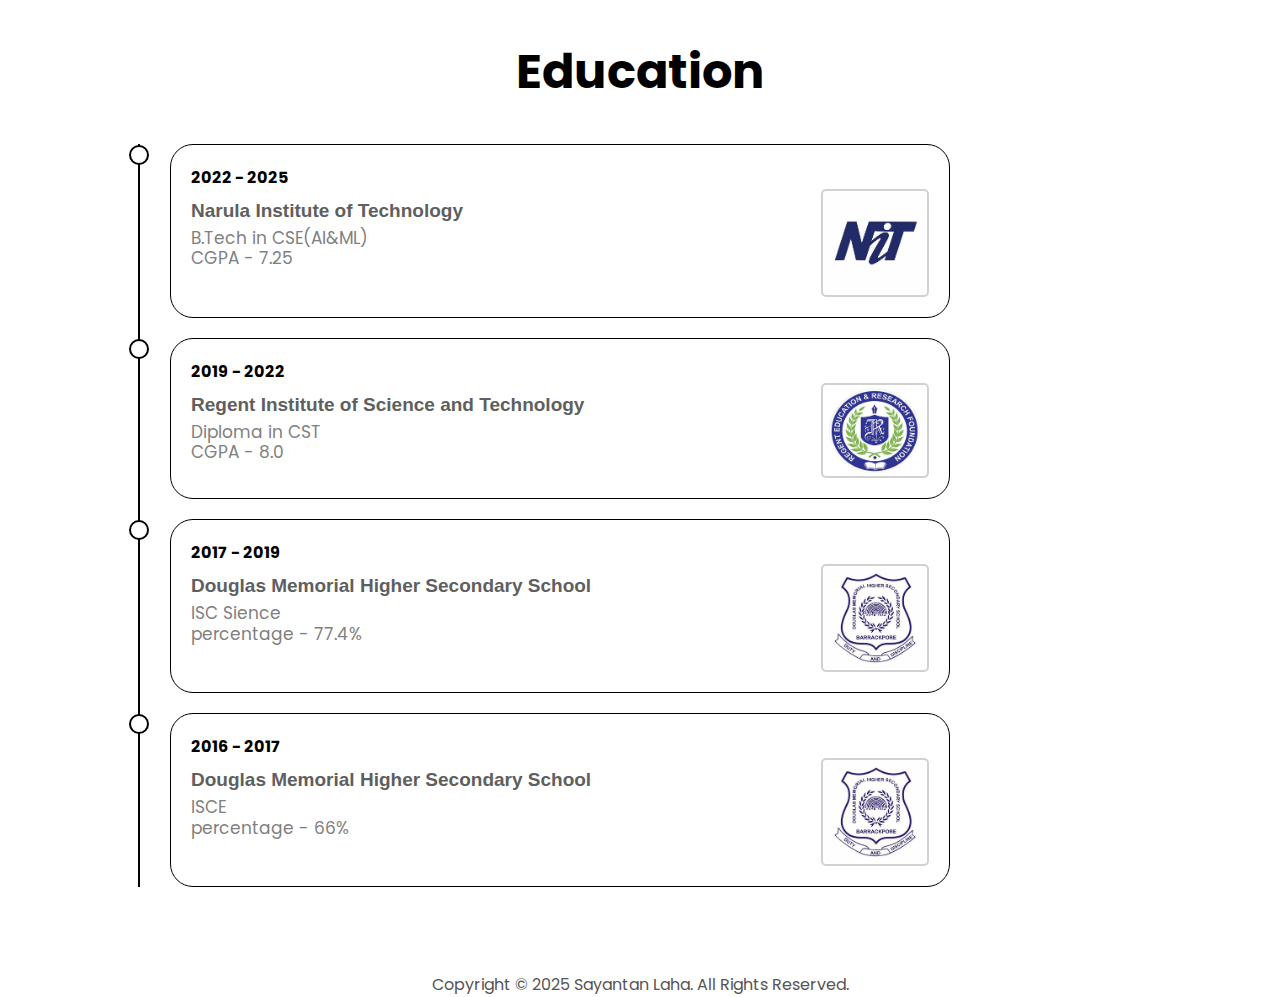
<file: career.html>
<!DOCTYPE html>
<html lang="en">
<head>
    <meta charset="UTF-8">
    <meta name="viewport" content="width=device-width, initial-scale=1.0">
    <title>Document</title>
    <link rel="stylesheet" href="./index.css">
</head>
<body>
    <section class="career">
        <h1 class="title">Education</h1>
        <main class="row">
            <section class="col">
                
                <div class="contents">
                    
                    <div class="box">
                        <h4>2022 - 2025</h4>
                        <h3>Narula Institute of Technology</h3>
                        <p>B.Tech in CSE(AI&ML)</p>
                        <P>CGPA - 7.25</P>
                        <a href="https://www.nit.ac.in/"><img src="./education logos/nit jis.jpg" alt=""></a>    
                    </div>
    
                    <div class="box">
                        <h4>2019 - 2022</h4>
                        <h3>Regent Institute of Science and Technology</h3>
                        <p>Diploma in CST</p>
                        <p>CGPA - 8.0</p>
                        <a href="https://www.rist.in/"><img src="./education logos/rist.jpg" alt=""></a>
                    </div>
    
                    <div class="box">
                        <h4>2017 - 2019</h4>
                        <h3>Douglas Memorial Higher Secondary School</h3>
                        <p>ISC Sience</p>
                        <p>percentage - 77.4%</p>
                        <a href="https://www.dmhss.org/"><img src="./education logos/dmhss.jpg" alt=""></a>
                    </div>

                    <div class="box">
                        <h4>2016 - 2017</h4>
                        <h3>Douglas Memorial Higher Secondary School</h3>
                        <p>ISCE</p>
                        <P>percentage - 66%</P>
                        <a href="https://www.dmhss.org/"><img src="./education logos/dmhss.jpg" alt=""></a>
                    </div>

                </div>
            </section> 
        </main>      
    </section>
    
<footer>
    <p>Copyright © 2025 Sayantan Laha. All Rights Reserved.</p>
</footer>
</body>
</html>
</file>
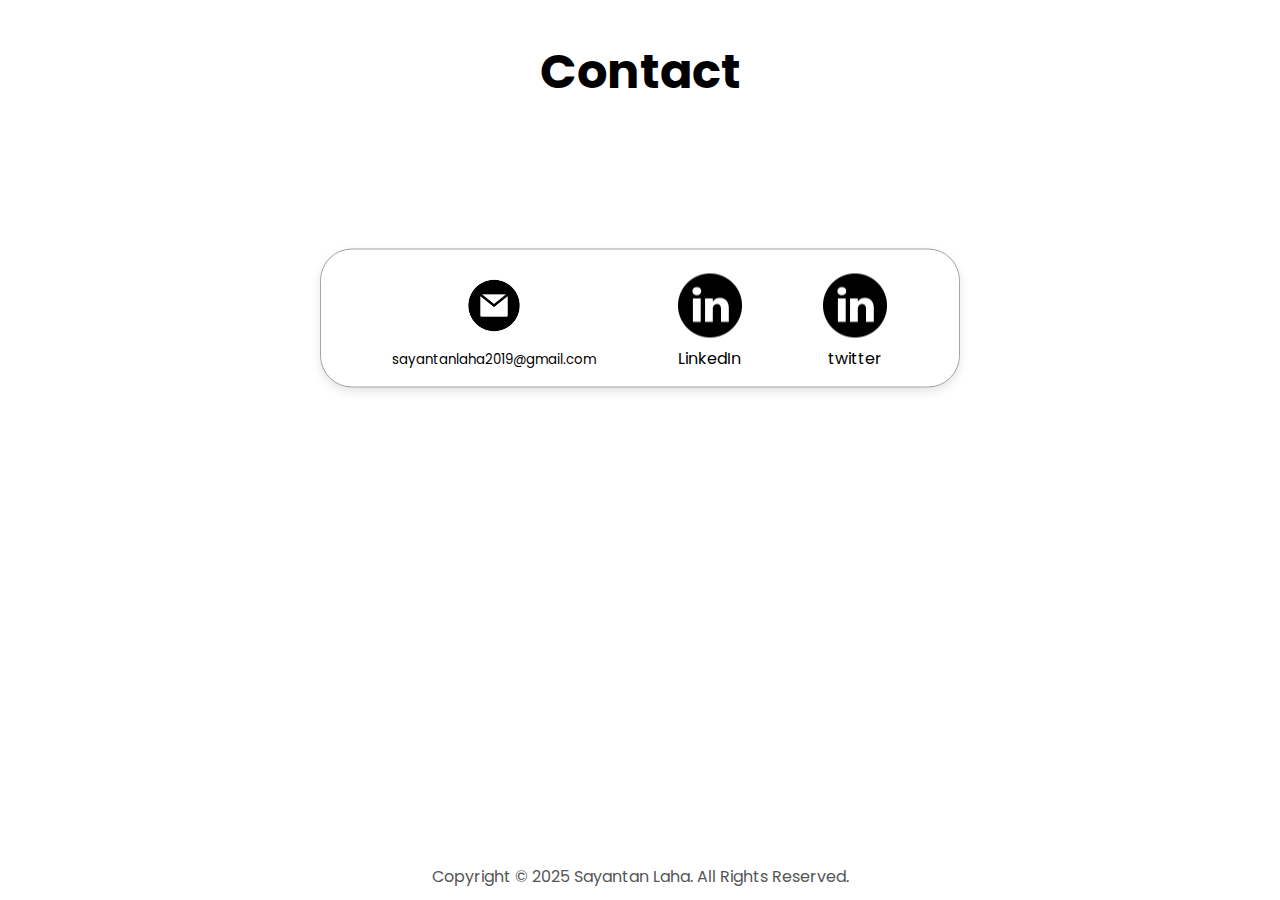
<file: contact.html>
<!DOCTYPE html>
<html lang="en">
<head>
    <meta charset="UTF-8">
    <meta name="viewport" content="width=device-width, initial-scale=1.0">
    <link rel="stylesheet" href="./index.css">
    <link rel="stylesheet" href="./media-queree.css">
    <title>Document</title>
</head>
<body>
    <section class="contact">
        <div class="boundary">
            <h1 class="title">Contact</h1>
            <div class="info-box">
                <div class="info-container">
                    <img src="./assets/email.png" alt="Email icon" class="icon contact-icon email-icon">
                    <p><a href="sayantanlaha2019@gmail.com" style="font-size: smaller;">sayantanlaha2019@gmail.com</a></p>
                </div>

                <div class="info-container">
                    <img src="./assets/linkedin.png" alt="linked icon" class="icon contact-icon">
                    <p><a href="https://www.linkedin.com/in/sayantan-laha/">LinkedIn</a></p>
                </div>

                <div class="info-container">
                    <img src="./assets/linkedin.png" alt="linked icon" class="icon contact-icon">
                    <p><a href="https://www.linkedin.com/in/sayantan-laha/">twitter</a></p>
                </div>
           
            </div>           
        </div>
    </section>

    <footer>
        <p>Copyright © 2025 Sayantan Laha. All Rights Reserved.</p>
    </footer>
</body>
</html>
</file>
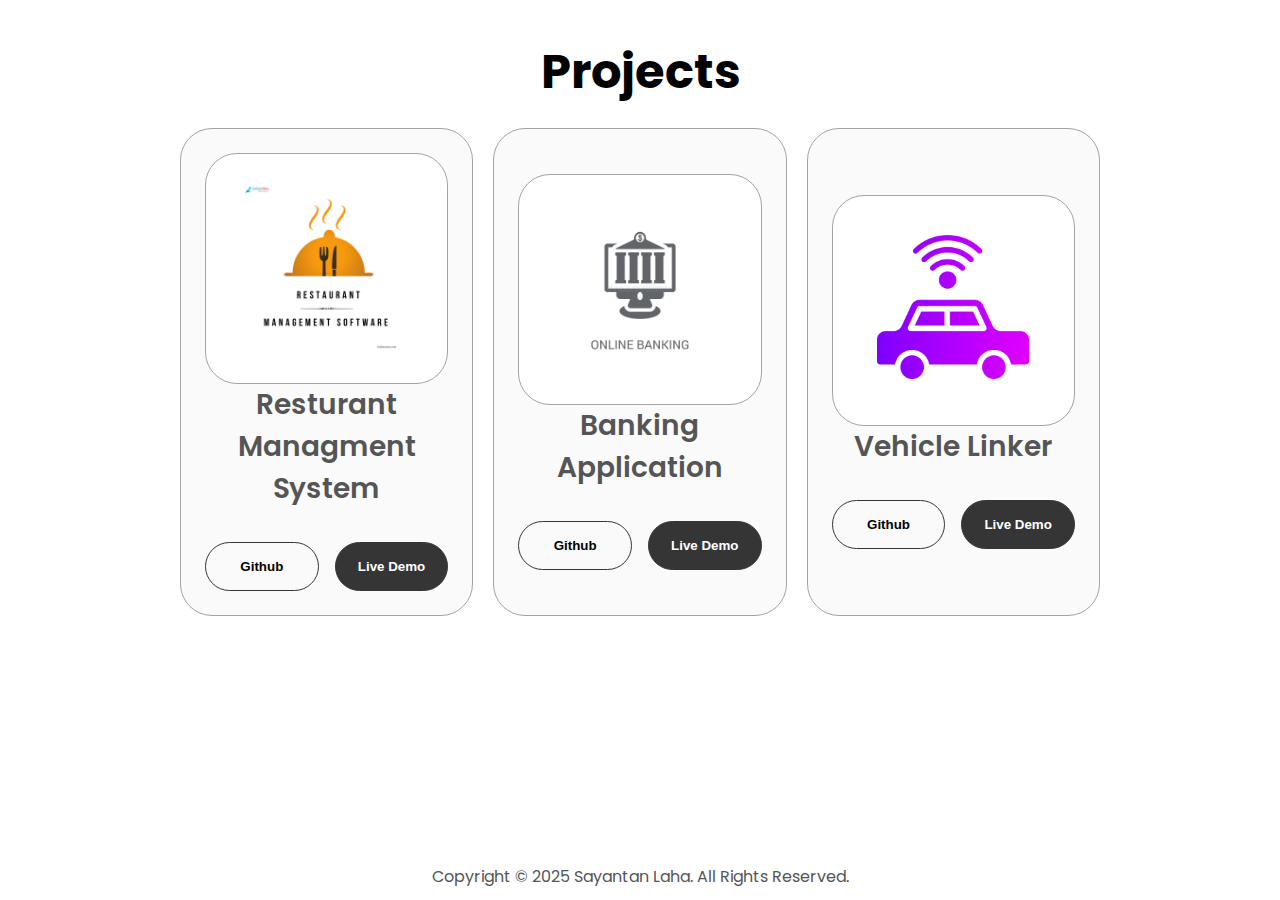
<file: project.html>
<!DOCTYPE html>
<html lang="en">

<head>
  <meta charset="UTF-8">
  <meta name="viewport" content="width=device-width, initial-scale=1.0">
  <title>Document</title>
  <link rel="stylesheet" href="./index.css">
  <link rel="stylesheet" href="./media-queree.css">
</head>

<body>
  <section class="project">
    <h1 class="title">Projects</h1>
    <div class="project-container">

      
      <!-- project1 -->
      <div class="first">
        <div class="projects-sections">
          <div class="first-project">
            <img src="./assets/resturant-managment-system.jpg" alt="" class="project-img">
          </div>
          <h2 class="project-title">Resturant Managment System</h2>
          <div class="btn-container">
            <button class="btn btn-color2">Github</button>
            <button class="btn btn-color1">Live Demo</button>
          </div>
        </div>
      </div>

      <!-- project2 -->
      <div class="first">
        <div class="projects-sections">
          <div class="first-project">
            <img src="./assets/online banking.webp" alt="" class="project-img">
          </div>
          <h2 class="project-title">Banking Application</h2>
          <div class="btn-container">
            <button class="btn btn-color2">Github</button>
            <button class="btn btn-color1">Live Demo</button>
          </div>
        </div>
      </div>

      <!-- project3 -->
      
      <div class="first">
        <div class="projects-sections">
          <div class="first-project">
            <img src="./assets/smart-face-vehicle-linker.png" alt="" class="project-img">
          </div>
          <h2 class="project-title">Vehicle Linker</h2>
          <div class="btn-container">
            <button class="btn btn-color2">Github</button>
            <button class="btn btn-color1">Live Demo</button>
          </div>
        </div>
      </div>

    </div>


  </section>
  <footer>
    <p>Copyright © 2025 Sayantan Laha. All Rights Reserved.</p>
  </footer>
</body>


</html>
</file>
<file: index.css>
@import url("https://fonts.googleapis.com/css2?family=Poppins:wght@300;400;500;600&display=swap");

* {
    margin: 0;
    padding: 0;
    
}

body {
    font-family: "Poppins", sans-serif;
}

html {
    scroll-behavior: smooth;
}

nav,
.nav-link {
    display: flex;
}

nav {
    justify-content: space-around;
    align-items: center;
    height: 15vh;


}

.nav-link {
    gap: 2rem;
    list-style: none;
    font-size: 1.2rem;
}

li {
    color: black;
    border: 2px solid black;
    border-radius: 30px;
    padding: 4px;
    transition: transform 0.2s, background-color 0.3s;

}

li:hover {
    background-color: black;
    transform: scale(1.2);
}

a {
    text-decoration: none;
    color: black;
}

a:hover {
    font-weight: bold;
    color: white;

}

.name-logo {
    font-size: 2rem;

}

.name-logo:hover {
    cursor: default;
}

/* hamburgger css */

#hamburgger-nav {
    display: none;
}

.hamburgger-menu {
    position: fixed;
    top: 20px;
    right: 20px;
    background-color: rgba(255, 255, 255, 0.504); /* Semi-transparent background */
    z-index: 1000; /* Ensures it stays on top */
    padding: 15px;
    border-radius: 10px; /* Optional: Makes it look better */
    backdrop-filter: blur(10px); 
}

.hamburgger-icon {
    display: flex;
    flex-direction: column;
    justify-content: space-between;
    height: 24px;
    width: 30px;
    cursor: pointer;
}

.hamburgger-icon span {
    width: 100%;
    height: 2px;
    background-color: black;
    transition: all 0.3 ease-in-out;
}

.menu-link {
    position: absolute;
    top: 100%;
    right: 0;
    background-color: rgba(255, 255, 255, 0.504);
    width: fit-content;
    max-height: 0;
    overflow: hidden;
    transition: all 0.3 ease-in-out;
}

.menu-link a {
    display: block;
    padding: 10px;
    text-align: right;
    font-size: 1.5rem;
    color: black;
    text-decoration: none;
    margin-right: 15px;
    transition: all 0.3 ease-in-out;

}

.menu-link a:hover {
    color: black;
    /* background-color: rgba(255, 255, 255, 0.504); */
    border-radius: 0px;
    border: 0px;
}

.menu-link li {
    display: block;
    list-style: none;
    border: 0px;
    padding: 4px;
}

.menu-link li:hover {
    list-style: none;
    border: 0px;
    border-radius: 0px;
    background-color: rgba(255, 255, 255, 0.504);
    text-decoration: underline;
    text-underline-offset: 0.3rem;
    color: black;


}

.menu-link.open {
    width: 250px;
    height: 300px;
    max-height: 300px;
}

.hamburgger-icon.open span:first-child {
    transform: rotate(45deg) translate(10px, 5px);
}


.hamburgger-icon.open span:nth-child(2) {
    opacity: 0;
}


.hamburgger-icon.open span:last-child {
    transform: rotate(-45deg) translate(10px, -5px);
}

.hamburgger-icon span:first-child {
    transform: none;
}

.hamburgger-icon span:first-child {
    opacity: 1;
}

.hamburgger-icon span:first-child {
    transform: none;
}

/* profile section */

section {
    padding-top: 4vh;
    height: 96vh;
    margin: 0 10rem;
    box-sizing: border-box;
    min-height: fit-content;
}

#profile {
    display: flex;
    justify-content: center;
    gap: 5rem;
    height: 80vh;

}

.profile_pic {
    display: flex;
    height: 400px;
    width: 400px;
    border-radius: 50%;
    border: 1px solid black;
    overflow: hidden;
}

.profile_pic img {
    width: 100%;
    height: 100%;
    object-fit: cover;
    animation: zoom-animation 10s infinite alternate ease-in-out;
}

@keyframes zoom-animation {
    0% {
        transform: scale(1);
    }

    100% {
        transform: scale(1.2);
    }
}

.text {
    align-self: center;
    text-align: center;
}

.text p {
    font-weight: 300;
}

.text_p1 {
    text-align: center;
}

.text_p2 {
    font-size: 1.75rem;
    margin-bottom: 1rem;
}

.title {
    font-size: 3rem;
    text-align: center;
}

/* button */

.btn-container {
    display: flex;
    justify-content: center;
    gap: 1rem;
}

.btn {
    font-weight: 600;
    padding: 1rem;
    width: 8rem;
    border-radius: 3rem;
    transition: all 300ms ease;

}

.btn-color1,
.btn-color2 {
    border: 0.1rem solid rgb(53, 53, 53);

}

.btn-color1,
.btn-color2:hover {

    background-color: rgb(53, 53, 53);
    color: white;
}

.btn-color1:hover {
    background-color: white;
    color: black;
}

.btn-color2 {
    background: none;
}

.btn-color1,
.btn-color2 {
    cursor: pointer;
}

/* social-media */

.socials-media {
    display: flex;
    justify-content: center;
    margin-top: 1rem;
    gap: 1rem;
    transition: all 300ms ease;
}

.icon {
    height: 4rem;
    cursor: pointer;
    gap: 2rem;
    margin-top: .5rem;
}


/* project - section */

#project{
    display: flex;
    justify-content: center;
    gap: 5rem;
    height: 80vh;
}

.first {
    display: flex;
    justify-content: space-around;
    gap: 2rem;
    text-align: center;
    padding: 1.5rem;
    flex-direction: column;
    background: rgb(250, 250, 250);
    border-radius: 2rem;
    border-width: 0.1rem;
    border-style: solid;
    border-image: initial;
    border-color: rgb(163, 163, 163);
}

.project-container {
    display: grid;
    grid-template-columns: repeat(auto-fit, minmax(200px, 1fr));
    gap: 20px;
    padding: 20px;
    max-width: 2000vh;
    margin: auto;
}

/* .project-section {
    display: flex;
    text-align: initial;
    flex-wrap: wrap;
    flex-direction: row;
    justify-content: space-around;
    gap: 2.5rem;
} */

.first-project {
    text-align: center;
    padding: 1.5rem;
    flex: 1 1 0%;
    background: white;
    border-radius: 2rem;
    border-width: 0.1rem;
    border-style: solid;
    border-image: initial;
    border-color: rgb(163, 163, 163);
}

.project-img {
    width: 90%;
    height: 90%;
    border-radius: 2rem;
}

.project-title {
    color: rgb(85, 85, 85);
    font-weight: 600;
    font-size: 1.75rem;
    margin-bottom: 2rem;
}

.btn-container {
    display: flex;
    justify-content: center;
    gap: 1rem;
}

/* contact */
.info-box {
    display: inline-flex;  /* Takes only necessary space */
    justify-content: center;
    align-items: center;
    border-radius: 2rem;
    border: 0.1rem solid rgb(163, 163, 163);
    padding: 1rem 2rem;
    width: fit-content; /* Auto-adjust width */
    max-width: 90vw; /* Prevents it from getting too large */
    background-color: white;
    box-shadow: 0px 4px 10px rgba(0, 0, 0, 0.1);
    margin: 3rem auto; /* Centers the box */

    position: absolute;
    top: 30%;
    left: 50%;
    transform: translate(-50%, -50%);
}

.info-container{
    display: flex;
    align-items: center;
    justify-content: space-around;
    gap: 0.5rem;
    margin: 0 12px 0px 10px;
    flex-wrap: wrap; /* Ensures responsiveness */
}


 
/*footer */

footer{
    text-align: center;
    
}

/* education */

.container{
    width: 100%;
    padding: 35px 10%;
    padding-right: calc(10%-30px);
}

main.row{
    display: grid;
    grid-template-columns: 1fr 1fr;
    grid-column-gap: 20px;
}
.col header.title{
    font-family: Arial, Helvetica, sans-serif;
    padding: 0px 0px 20px 30px;
}

.col .contents{
    padding: 0px 30px;
    border-left: 2px solid black;
    margin: 0 -182px;
}
.col .contents .box{
    position: relative;
    padding: 20px;
    border: 1px solid black;
    background-color: rgb(255, 255, 255);
    color: black;
    cursor: pointer;
    margin-bottom: 20px;
    transition: all .5s;
    border-radius: 23px;
    
}

.col .contents img{
    display: flex;
    width: 100px;
    padding: 2px;
    border: 2px solid rgba(133, 133, 133, 0.375);
    border-radius: 5px;
    justify-content: space-around;
    margin-left: 70vh;
    margin-top: -80px;

    
}

.col .contents .box:hover{
	box-shadow: 0px 3px 12px 0px #ccc;
	border: 1px solid transparent;
    
}

.col .contents .box::before{
    content: '';
    position: absolute;
    width: 16px;
    height: 16px;
    border-radius: 50%;
    right: calc(100% + 22px);
    top: 0;
    background-color: white;
    border: 2px solid black;

}

.box h4{
    position: relative;
    color: black;
}

.box h3{
    font-size: 19px;
    padding: 10px 0px 6px;
    font-family: Arial, Helvetica, sans-serif;
    color: rgb(96, 95, 95);
}

.box p{
    line-height: 1.2;
    color: grey;
    font-size: 17px;
}

p{
    color: rgb(85, 85, 85);
}
</file>
<file: media-queree.css>
@media screen and (max-width: 1200px) {
    #desktop-nav{
        display: none;
    }
    #hamburgger-nav{
        display: flex;

    }
    #profile, .profile_pic {
        display: flex;
        flex-direction: column;
       
    }
    
    .info-box{
        display: flex;
        flex-direction: column;
        align-items: center;
        gap: 1rem;
        margin-top: 20vh;
    }
        
        
    

    .info-container{
        display: flex;
        align-items: center;
        justify-content: flex-start;
        border: 1px solid black;
        padding: 12px;
        border-radius: 20px;
        width: 90%;
        min-width: 200px;
        max-width: 300px;
        gap: 10px;
        
}

main.row{
    display: block;

}



}

@media screen and (max-width: 600px) {
    #desktop-nav{
        display: none;
    }
    #hamburgger-nav{
        display: flex;
    }

    #profile, .profile_pic {
        width: 150px; /* Adjust the size as needed */
        height: 150px;
        border-radius: 50%; /* Keeps it circular */
        display: flex;
        flex-direction: column;
        margin: 20px auto; /* Centers it horizontally */
        object-fit: cover; /* Ensures the image fills the space properly */
        
       
    }

    /* project */

    #project {
        flex-direction: column; /* Stack items vertically */
        gap: 2rem; /* Reduce spacing */
        height: auto; /* Remove fixed height */
        padding: 10px;
    }

    .first {
        width: 90%; /* Limit width */
        margin: auto; /* Center the container */
        padding: 1rem;
    }

    .project-container {
        display: flex;
        flex-direction: column; /* Stack projects vertically */
        align-items: center; /* Center content */
        width: 100%;
    }

    .first-project {
        width: 90%; /* Ensure proper width */
        margin: auto;
    }

    .project-img {
        width: 100%; /* Make images fully responsive */
        height: auto; /* Maintain aspect ratio */
    }

    .project-title {
        font-size: 1.5rem; /* Adjust font size */
        margin-bottom: 1rem;
    }

    .btn-container {
        flex-direction: column; /* Stack buttons */
        align-items: center;
    }

    .btn-container a {
        width: 80%; /* Make buttons wider */
        text-align: center;
        padding: 10px;
    }

    /* contact */
    
    .info-box{
        display: flex;
        flex-direction: column;
        align-items: center;
        gap: 1rem;
        margin-top: 20vh;
    }
        
    .info-container{
        display: flex;
        align-items: center;
        justify-content: flex-start;
        border: 1px solid black;
        padding: 12px;
        border-radius: 20px;
        width: auto;
        min-width: 100px;
        max-width: 300px;
        gap: 10px;    
        
}



/* education  */


.container {
    padding: 20px 5%; /* Reduce padding for smaller screens */
}

main.row {
    display: block; /* Change to single-column layout */
}

.col .contents {
    border-left: none; /* Remove the left border for better readability */
    margin: 0; /* Reset margin */
    padding: 10px; /* Add spacing */
}

.col .contents img {
    width: 80px; /* Reduce image size */
    margin-left: auto; /* Center image */
    margin-right: auto;
    display: block; /* Ensure proper positioning */
    margin-top: 10px;
}

.col .contents .box {
    padding: 15px; /* Reduce box padding */
    border-radius: 15px; /* Adjust border radius */
}

.col .contents .box::before {
    display: none; /* Hide the decorative element */
}

.box h3 {
    font-size: 16px; /* Adjust heading size */
}

.box p {
    font-size: 14px; /* Adjust text size */
    line-height: 1.4; /* Improve readability */
}



}
</file>
